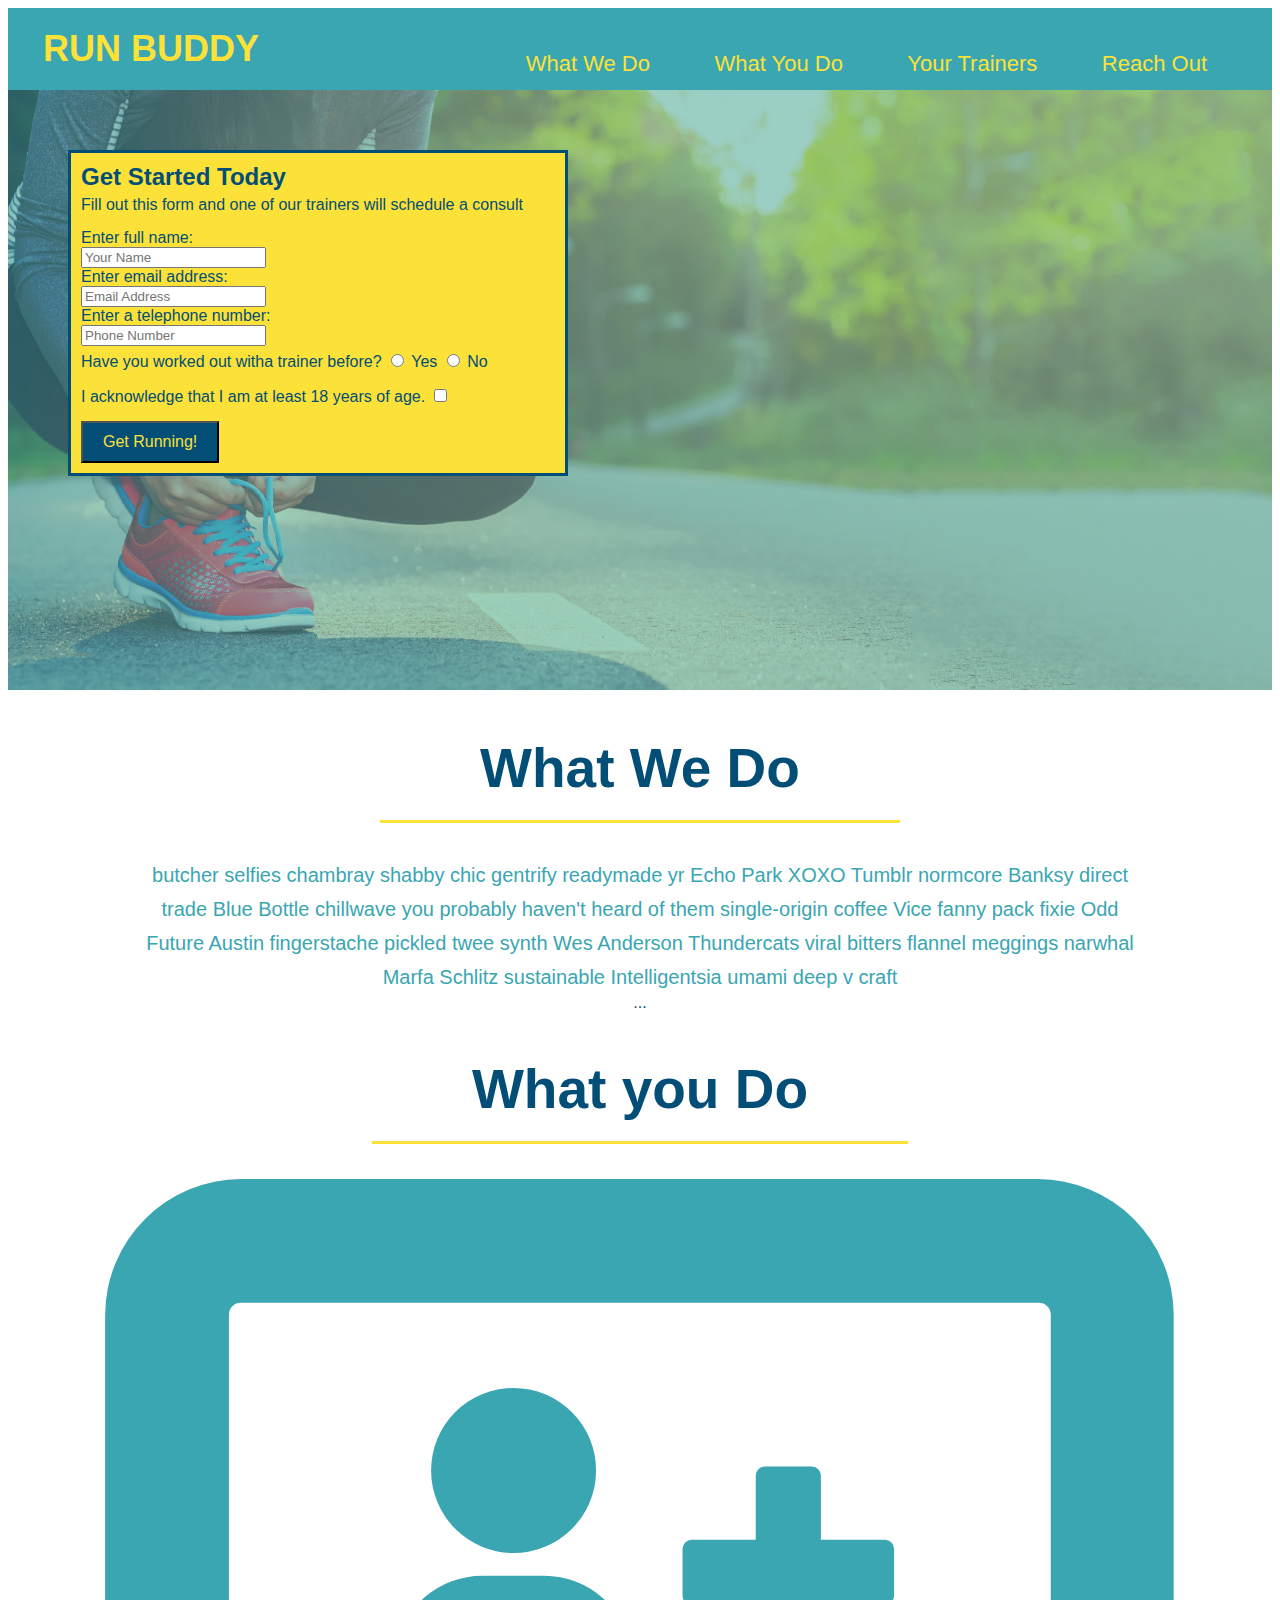
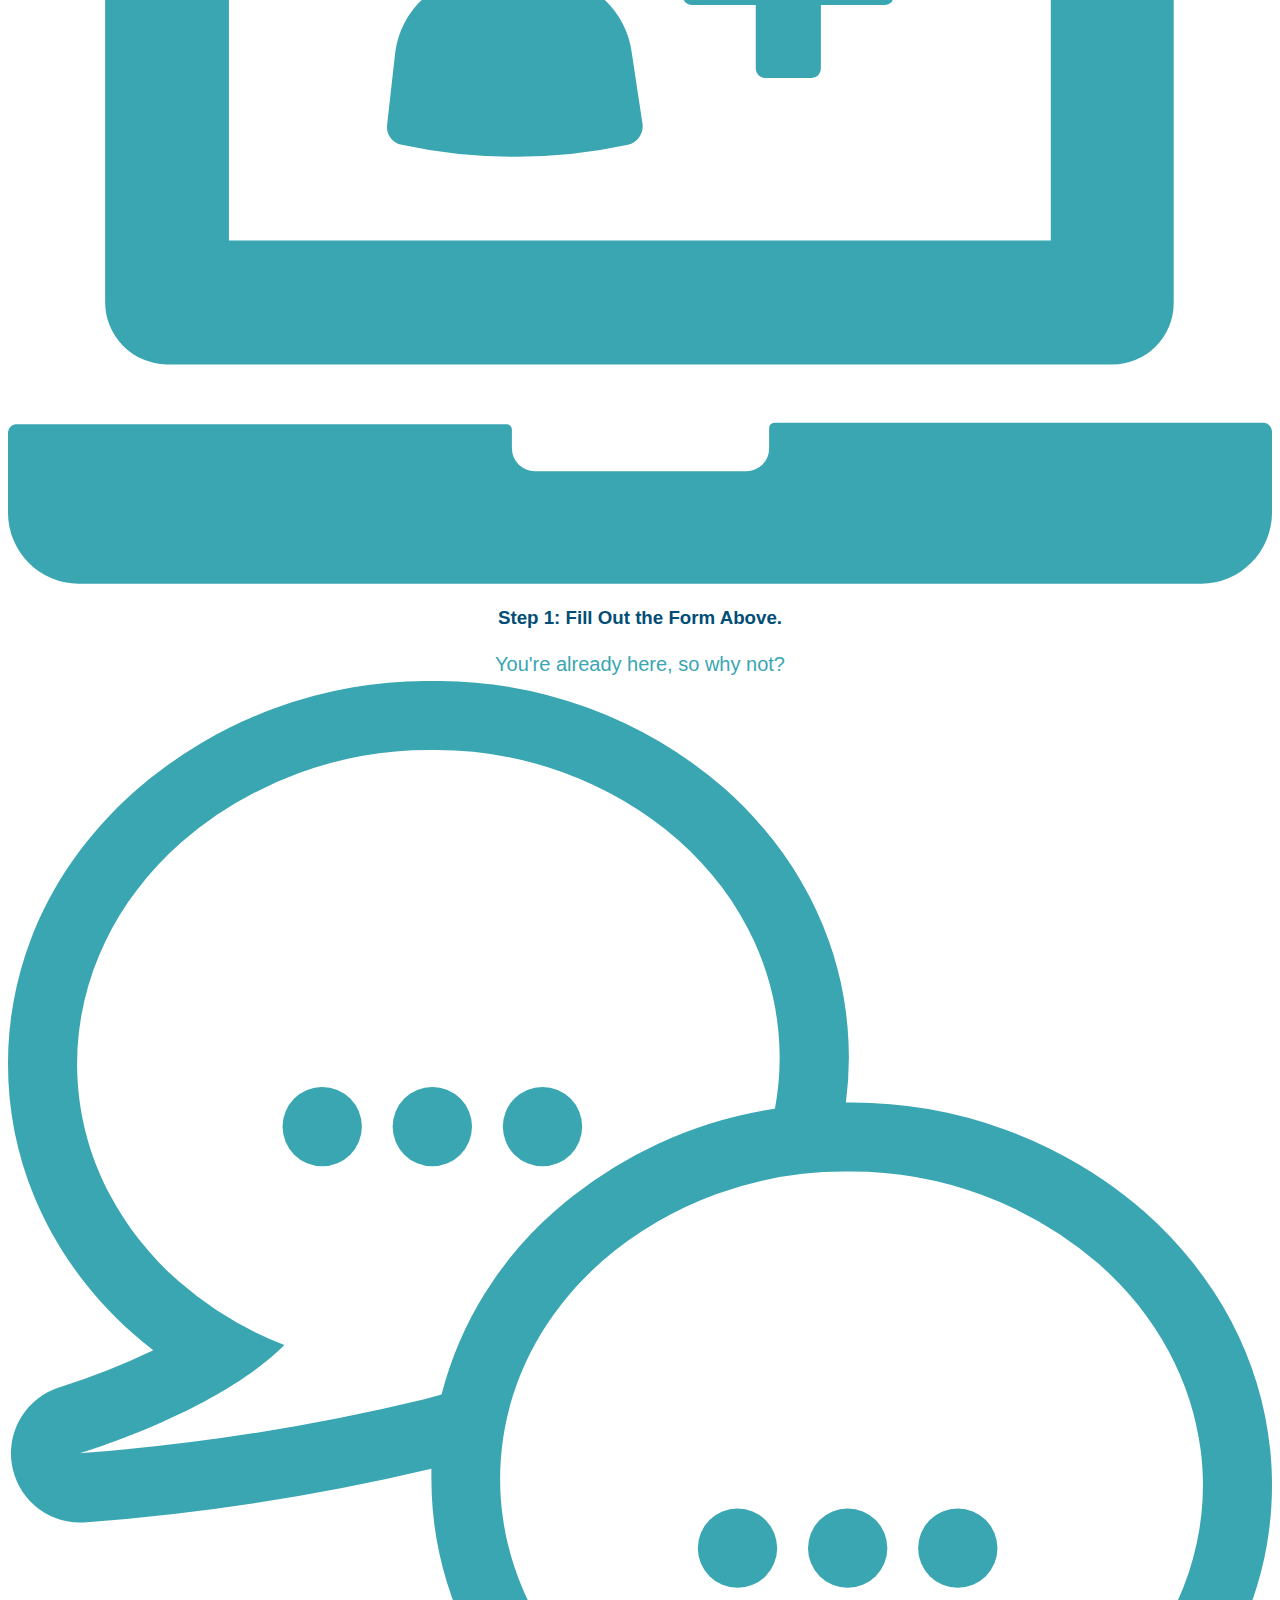
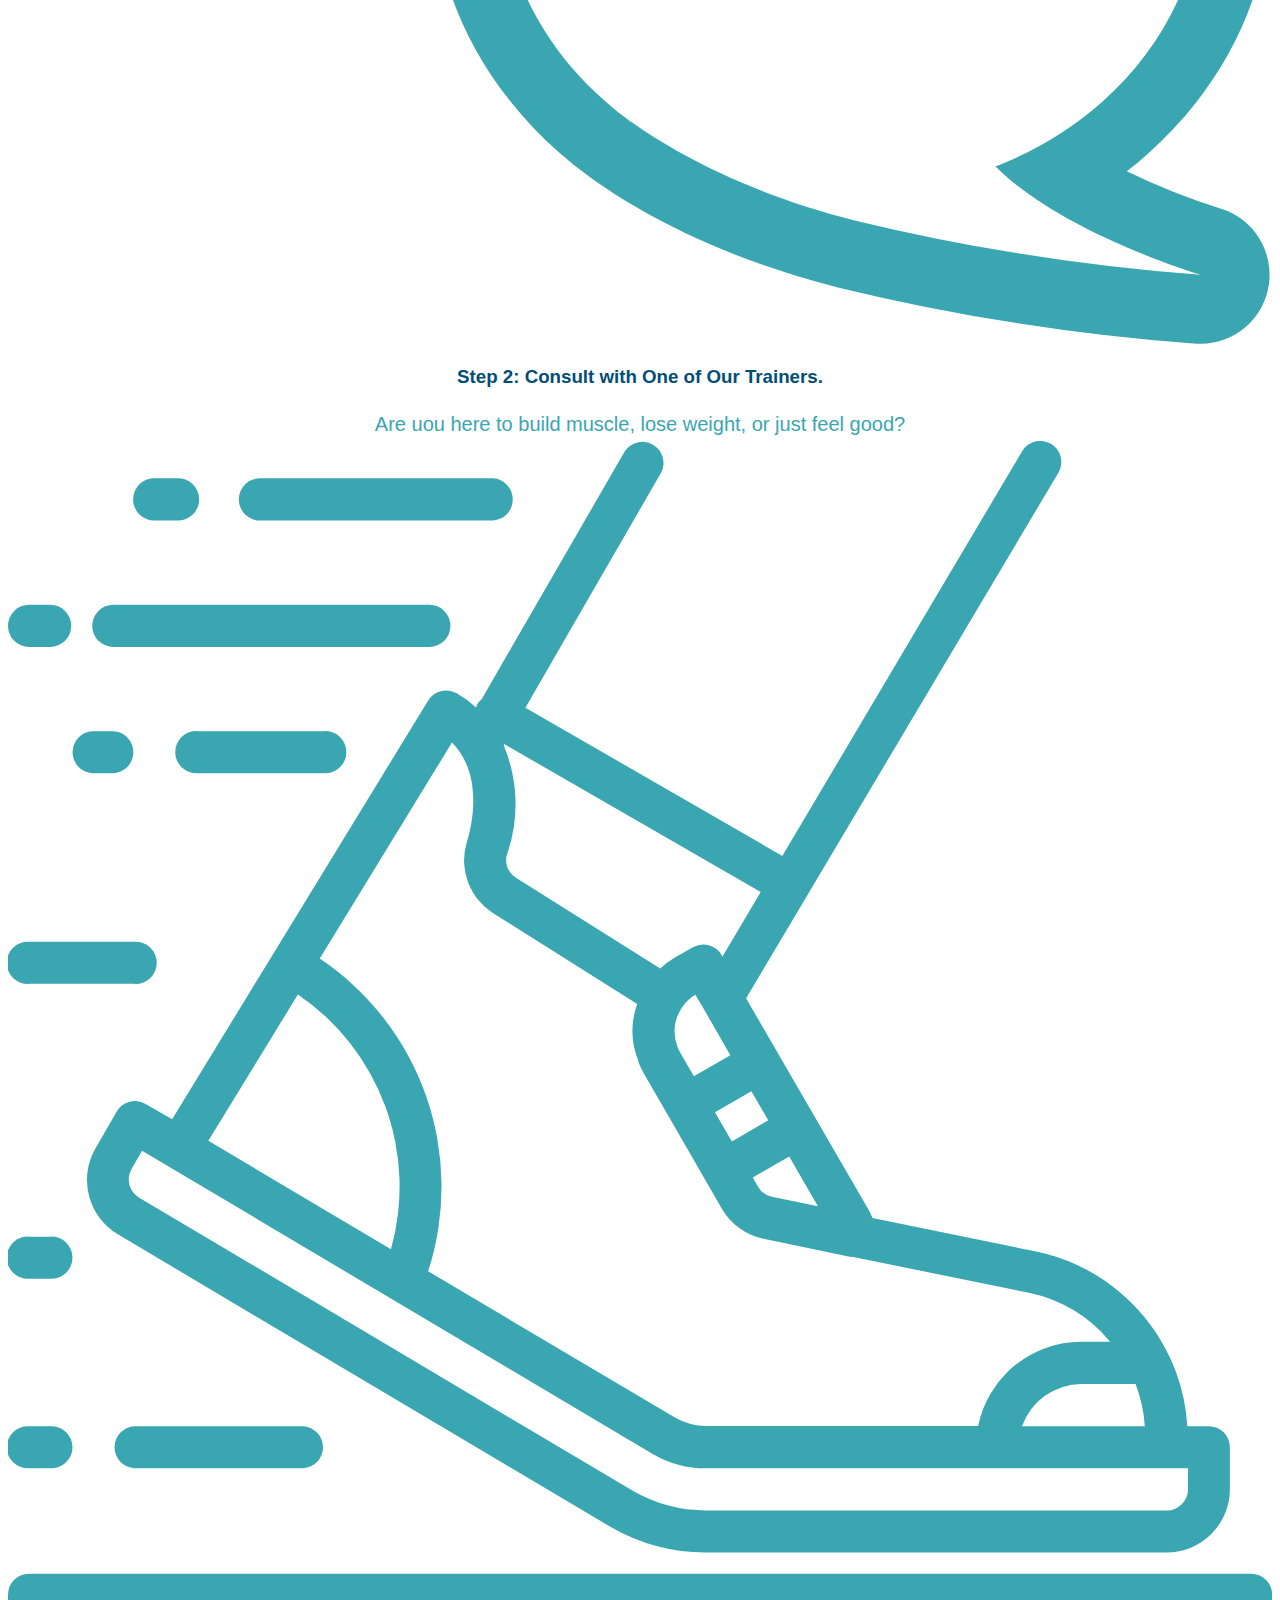
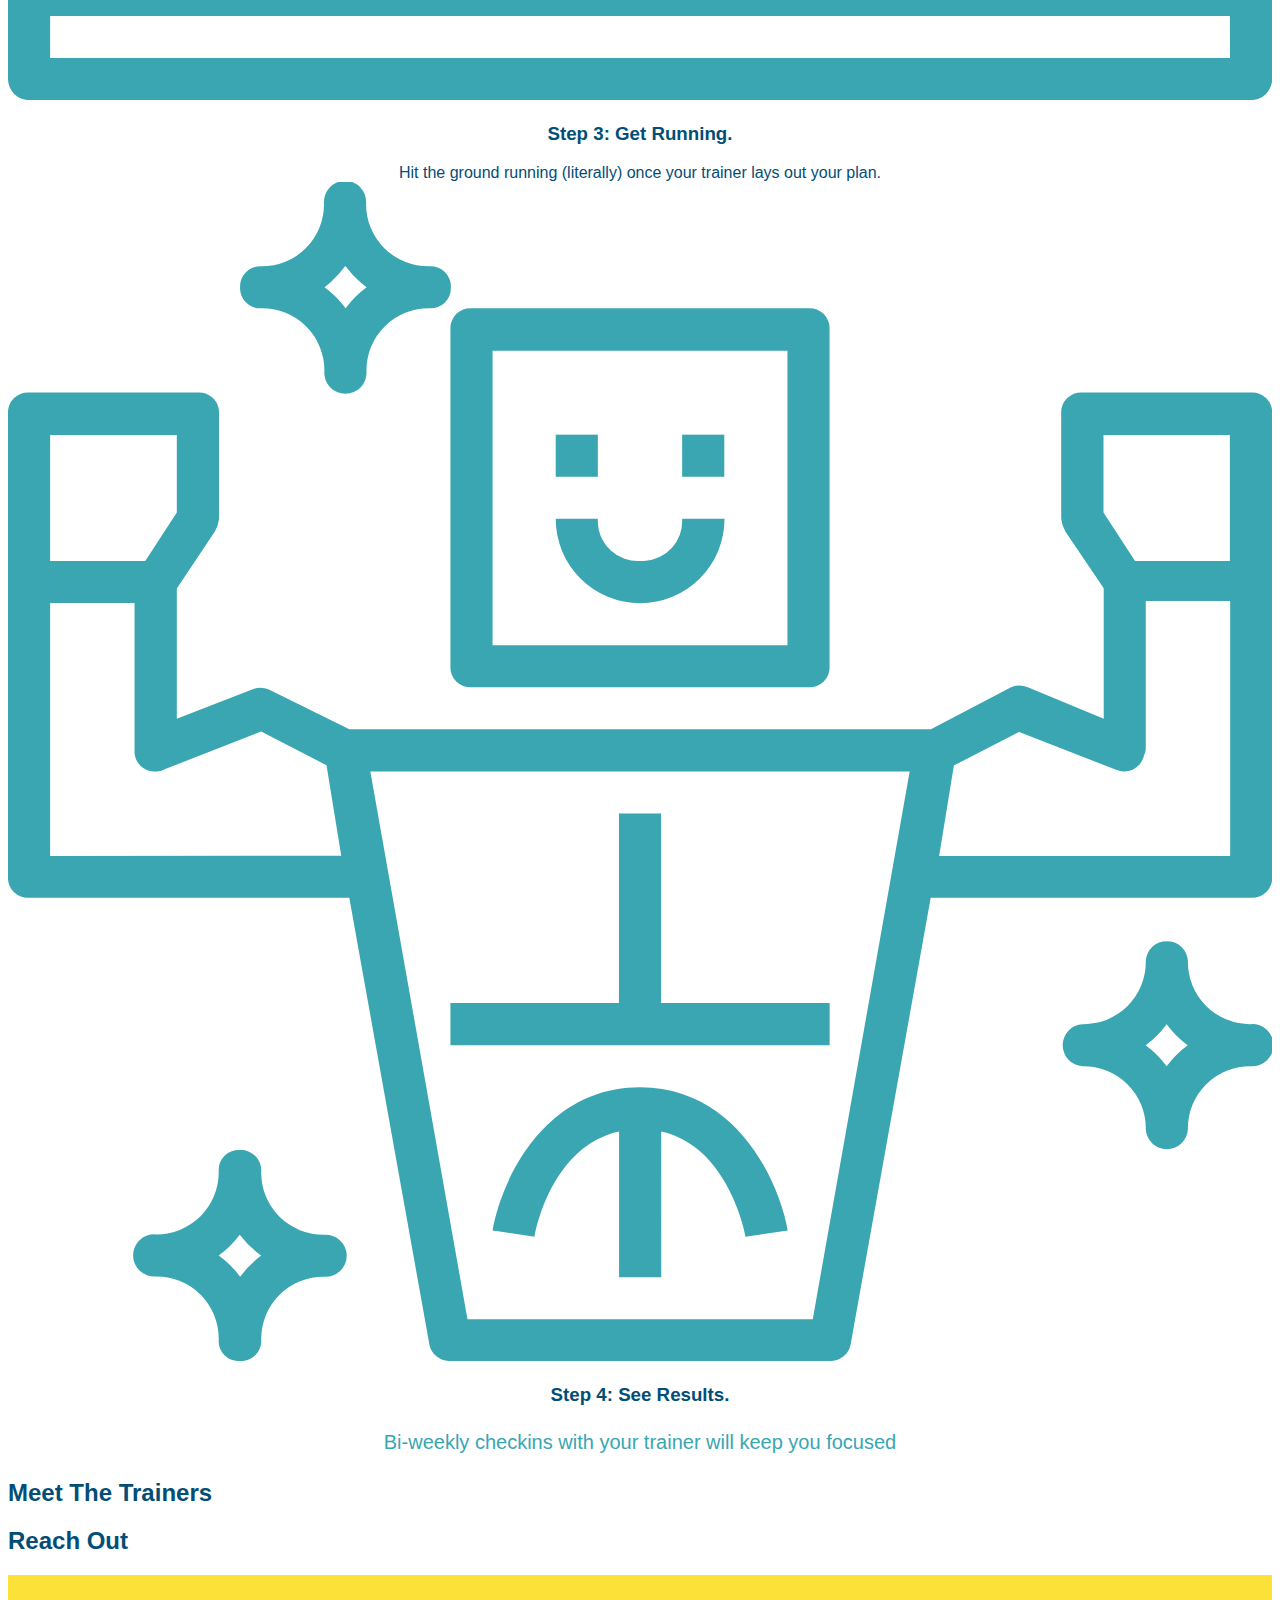
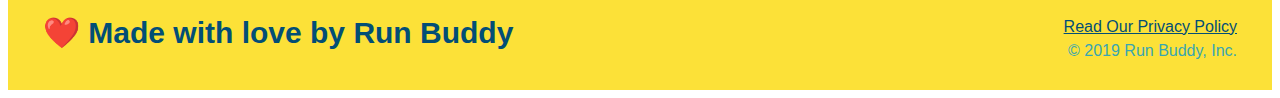
<file: run-buddy/run-buddy/index.html>
<!DOCTYPE html>
<html lang="ed">
    <head>
        <meta charset="UTF-8"/>
        <title>Run Buddy</title>
        <link rel=" stylesheet" href=" ./assets/css/style.css" />
    </head>
<body>
    <!-- navigation -->
    <header>
        <h1>
            <a href="/">RUN BUDDY</a>
        </h1>
        <nav>
            <ul>
                <li>
                    <a href="#what-we-do">What We Do</a>
                </li>
                <li>
                    <a href="#what-you-do">What You Do</a>
                </li>
                <li>
                    <a href="#your-trainers">Your Trainers</a>
                </li>
                <li>
                    <a href="#reach-out">Reach Out</a>
                </li>
            </ul>
        </nav>
    </header>
    <!-- hero/jumbotron -->
    <section class="hero">
        <div>
            <div class="hero-form">
            <h3>Get Started Today</h3>
            <p>Fill out this form and one of our trainers will schedule a consult</p>
        <!-- Add form element -->
            <form>
                <label for="name">Enter full name:</label>
            </form>
            <form>    
                <input type="text" placeholder="Your Name" name="name" id="name" />
            </form>
            <form>
                <label for="email">Enter email address:</label>
            </form>
            <form>    
                <input type="text" placeholder="Email Address" name="email" id="email" />
            </form>
            <form>
                <label for="phone">Enter a telephone number:</label>
            </form>
            <form>    
                <input type="text" placeholder="Phone Number" name="phone" id="phone" />
            </form>
                <p>
                    Have you worked out witha trainer before?
                    <input type="radio" name="trainer-confirm" id="trainer-no" />
                    <label for="trainer-yes">Yes</label>
                    <input type="radio" name="trainer-confirm" id="trainer-no" />
                    <label for="trainer-no">No</label>
                </p>
                <p>
                    <label for="checkbox" >
                        I acknowledge that I am at least 18 years of age.
                    </label>
                    <input type="checkbox" name="age-confirm" id="18-no" />
                </p>
                <button type="submit">
                    Get Running!
                </button>
            </form>  
        </div>
    </section>
    <!--end hero-->

    <!-- "what we do" section -->
    <section class="intro">
    <section>
        <h2>What We Do</h2>
        <p>butcher selfies chambray shabby chic gentrify readymade yr Echo Park XOXO Tumblr normcore Banksy direct trade Blue Bottle chillwave you probably haven't heard of them single-origin coffee Vice fanny pack fixie Odd Future Austin fingerstache pickled twee synth Wes Anderson Thundercats viral bitters flannel meggings narwhal Marfa Schlitz sustainable Intelligentsia umami deep v craft</p>
    </section>
    <!-- "what you do" section -->
    <section id="what-you-do">
        ...
    </section>
    <section>
        <h2> What you Do</h2>

        <div>
            <!-- insert this img element-->
            <img src="./assets/images/step-1.svg" alt="" />
            <h3>Step 1: Fill Out the Form Above.</h3>
            <p>You're already here, so why not?</p>
        </div>

        <div>
            <img src="./assets/images/step-2.svg" alt="" />
            <h3>Step 2: Consult with One of Our Trainers.</h3>
            <p>Are uou here to build muscle, lose weight, or just feel good?</p>
        </div>

        <div>
            <img src="./assets/images/step-3.svg" alt="" />
            <h3>Step 3: Get Running.</h3>
            <pa>Hit the ground running (literally) once your trainer lays out your plan.</pa>
        </div>

        <div>
            <img src="./assets/images/step-4.svg" alt="" />
            <h3>Step 4: See Results.</h3>
            <p>Bi-weekly checkins with your trainer will keep you focused</p>
        </div>
    
    </section>
    </section>
    <!-- "meet the trainers" section -->
    <section>
        <h2>Meet The Trainers</h2>
    </section>
    <!-- "reach out" section -->
    <section>
        <h2>Reach Out</h2>
    </section>
    <!-- footer -->
    <footer>
        <h2>❤️ Made with love by Run Buddy</h2>
        <div>
            <a href= "#">Read Our Privacy Policy</a><br />
            &copy; 2019 Run Buddy, Inc.
        </div>
    </footer>
</body>

</html>
</file>
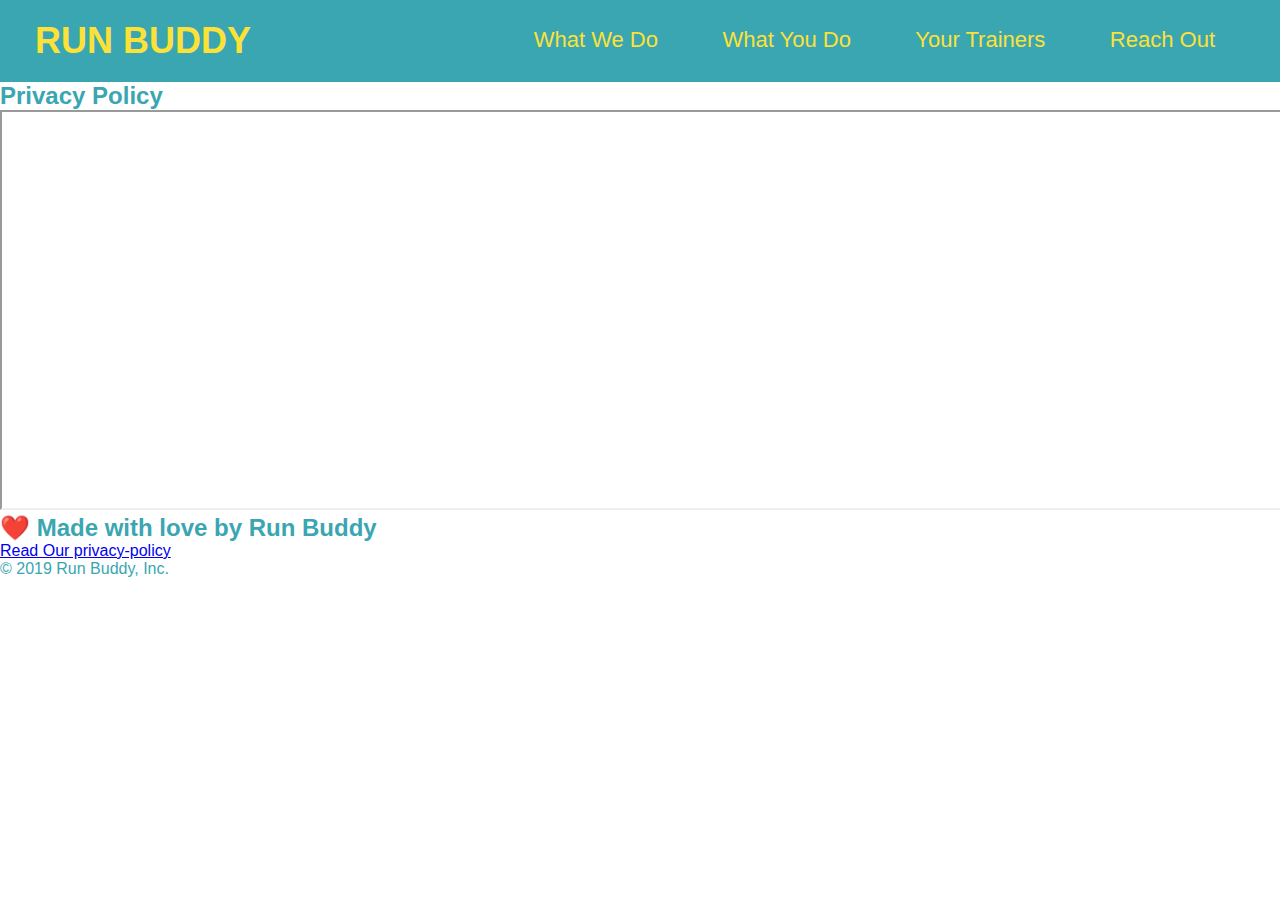
<file: run-buddy/Run Buddy.html>
<!DOCTYPE html>
<html>
    <head>
        <meta charset="UTF-8" />
        <title>Privacy Policy -  Run Buddy</title>
        <link rel=" stylesheet" href=" ./assets/css/style.css" />
    </head>
<body>    
    <header>
        <h1>RUN BUDDY</h1>
        <a href="./index.html"></a>
        <nav>
            <ul>
                <li>
                    <a href="./index.html#what-we-do">What We Do</a>
                </li>
                <li>
                    <a href="./index.html#what-you-do">What You Do</a>
                </li>
                <li>
                    <a href="./index.html#your-trainers">Your Trainers</a>
                </li>
                <li>
                    <a href="./index.html#reach-out">Reach Out</a>
                </li>
            </ul>
        </nav>
    </header>
</body>    
    <section class="hero">
        <h2>Privacy Policy</h2> 
    </section>
        <iframe src="https://static.fullstack-bootcamp.com/module-1/privacy-policy-partial.html" width="1900" height="400"></iframe>
    <footer>
        <h2>❤️ Made with love by Run Buddy</h2>
        <a href="./index.html"></a>
        <div>
            <a href="file:///Users/michellecrowe/Documents/Dudley/run-buddy/privacy-policy-partial.html">Read Our privacy-policy</a><br />
            &copy; 2019 Run Buddy, Inc.
        </div>
    </footer>
    </html>
</html>
</file>
<file: run-buddy/run-buddy/assets/css/style.css>
*{
    margin:20;
    box-sizing: border-box;
}

.intro {
    text-align: center;
}

.intro h2 {
    font-size: 55px;
    color: #024e76;
    margin-bottom: 35px;
    padding: 0 100px 20px 100px;
    border-bottom: 3px solid;
    border-color: #fce138;
}

.intro h2 {
    /* add this alongside your other declarations */
    display: inline-block;
}

.intro p {
    line-height: 1.7;
    color: #39a6b2;
    width:80%;
    font-size: 20px;
}

.intro p {
    /* add this alongside your other declarations */
    margin: 0 auto;
}
body {
    /* more on the crazy alphanumerical value in a minute! */
    color: #39a6b2;
    font-family: Arial, Helvetica, sans-serif;
}

/* applies styles to <header> */
header {

    padding: 20px 35px;
    background-color: #39a6b2    
}


header h1 {
    font-weight: bold;
    font-size: 36px;
    color: #fce138;
    margin: 0;
    display: inline;
}

header a {
    text-decoration: none;
    color: #fce138;
}

header nav {
    float: right;
    margin: 7px 0;
}
header nav ul li {
    display: inline;
}

header nav ul li a {
    margin: 0 30px;
    font-weight: lighter;
    font-size: 22px
}
/* apply styles to header */

footer {
    background: #fce138;
    width: 100%;
    padding: 40px 35px;
}

footer h2 {
    display: inline;
    color: #024e76;
    font-size: 30px;
    margin: 0;
}

footer div {
    float: right;
    line-height: 1.5;
    text-align: right;
}

footer a {
    color: #024e76;
}

section {
    color: #024e76;
}
/* Hero Style Starts */
.hero {
    padding: 60px;
    background-image: url("../images/hero-bg.jpg");
    height: 600px;
    background-size: cover;
    background-position: center;
    position: relative;
}

.hero-form {
    border: 3px solid #024e76;
    background-color: #fce138;
    padding: 10px;
    width: 500px;
    color: #024e76;
    object-position: left;
}

.hero-form h3 {
    font-size: 24px;
    margin: 0;
}

.hero-form p {
    margin: 5px 0 15px 0;
}

.form-input {
    border: 1px solid #024e76;
    display: block;
    padding: 7px 15px;
    font-size: 16px;
    color: #024e76;
    width: 100%;
    margin-bottom: 15px;
    margin-top: 5px

}

.hero-form label {
    margin: 10 0 5px 0;
}
.hero-form button {
    color: #fce138;
    background-color: #024e76;
    box-sizing: 150px 75px 150px 75px;
    padding: 10px 20px;
    font-size: 16px;
}
/* HERO STYLES END */

.intro {
    text-align: center;
}

.intro h2 {
    font-size: 55px;
    color: #024e76;
    margin-bottom: 35px;
    padding: 0 100px 20px 100px;
    border-bottom: 3px solid;
    border-color: #fce138;
}
</file>
<file: run-buddy/assets/css/style.css>
* {
    margin: 0;
    padding: 0;
    box-sizing: border-box;
}

/* apply styles to <header> */
header{
    padding: 20px 35px;
    background-color: #39a6b2;
}
body {
    /* more on this crazy alphanumerical value in a minute! */
    color: #39a6b2;
    font-family:Arial, Helvetica, sans-serif

}
header h1 {
    font-weight: bold;
    font-size: 36px;
    color: #fce138;
    margin: 0;
}

header a {
    color: #fce138;
}

header a {
    text-decoration: none;
    color: #fce138;
}

header nav {
    float: right;
    margin: 7px 0;
}

header nav ul li {
    display: inline;
}
header nav ul li a {
    margin: 0 30px;
    font-weight: lighter;
    font-size: 22px
}

header h1 {
    font-weight: bold;
    font-size: 36px;
    color: #fce138;
    margin: 0;
    display: inline;
}
</file>
